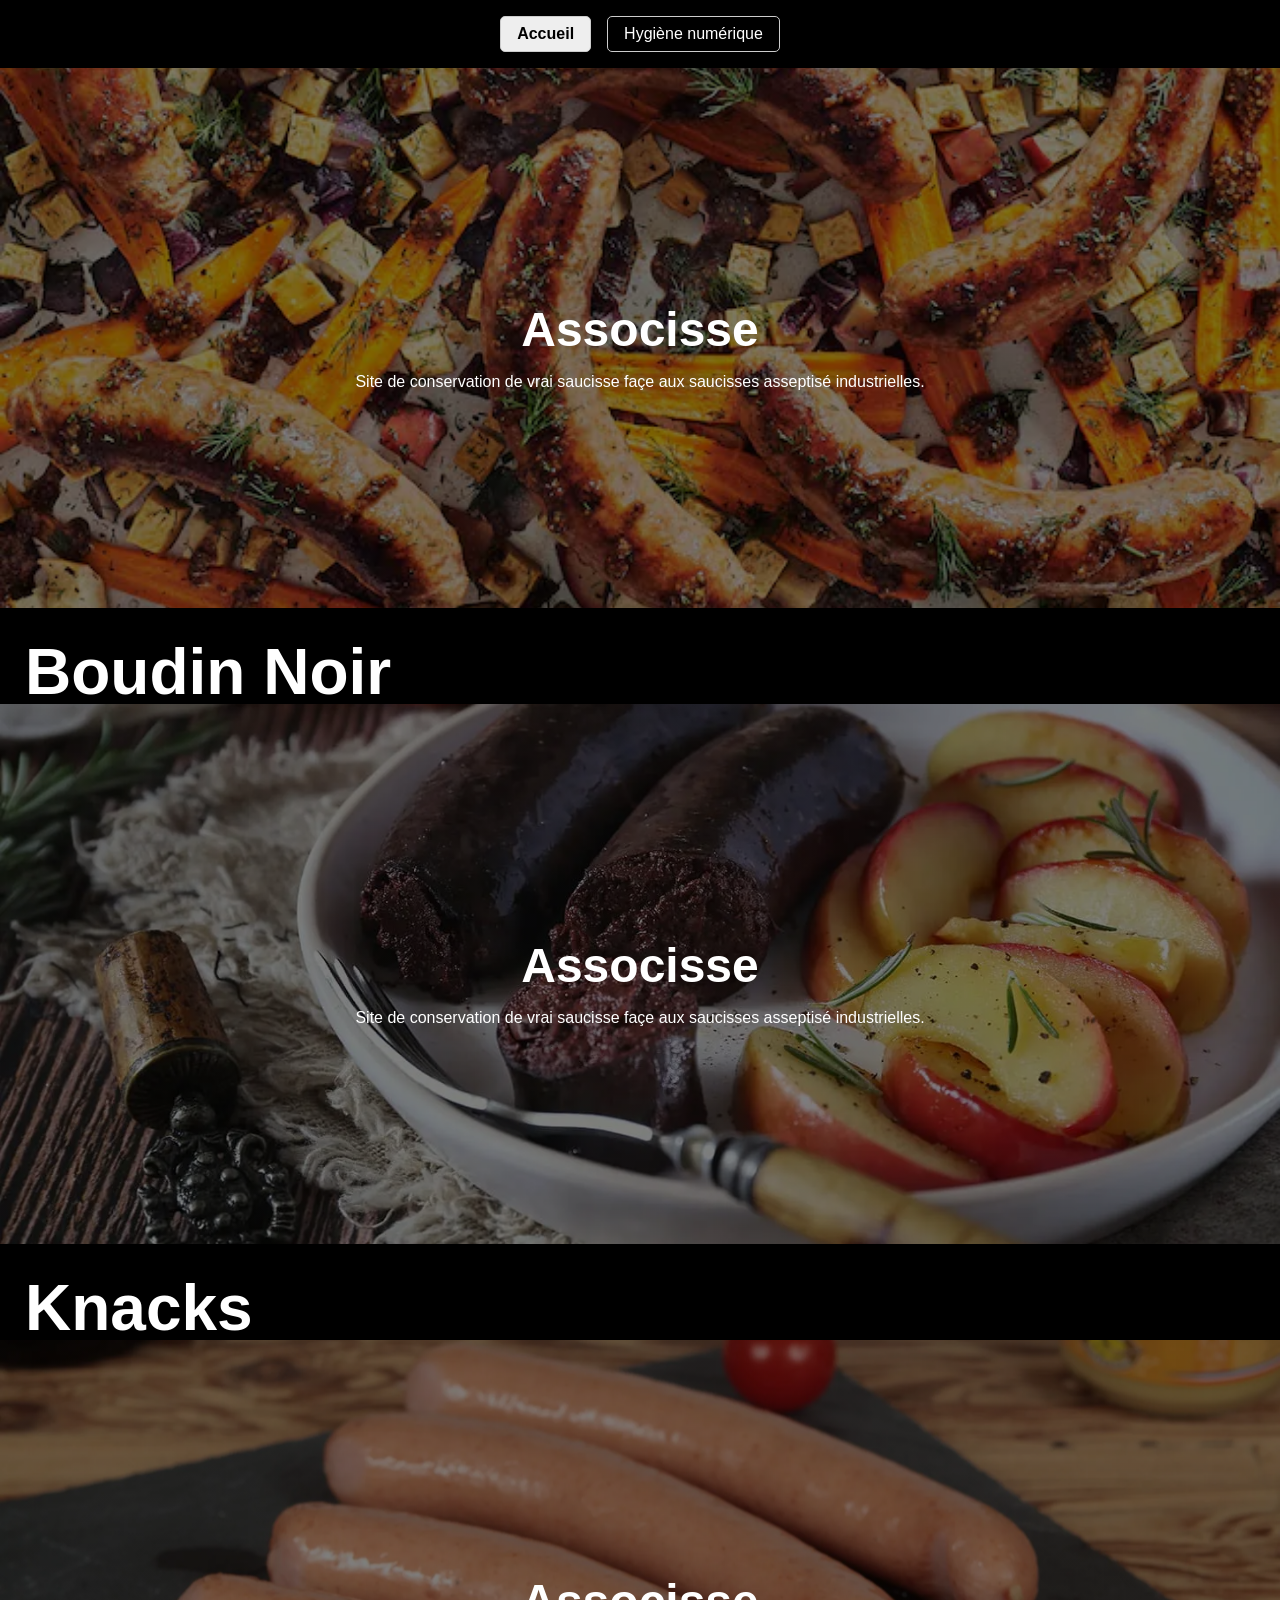
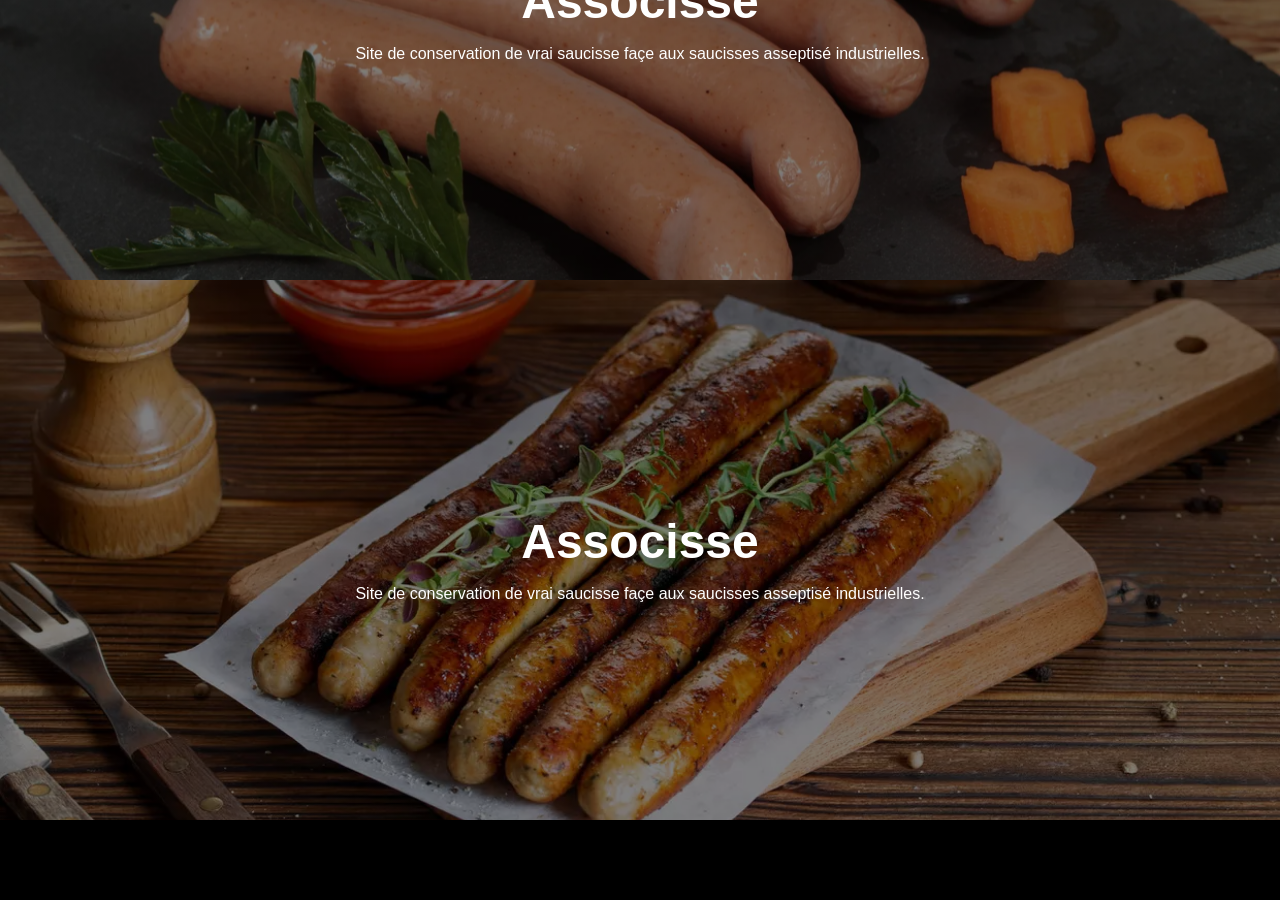
<file: associsse.fr/index.htm>
<!DOCTYPE html>
<html lang="fr">
<head>
    <meta charset="UTF-8">
    <meta name="viewport" content="width=device-width, initial-scale=1.0">
    <title>Associsse</title>
    <link rel="stylesheet" href="style.css">
</head>
<body>

    <nav class="navbar">
        <a href="index.html" class="nav-btn active">Accueil</a>
        <a href="decouvrir.html" class="nav-btn">Hygiène numérique</a>
    </nav>

    <header class="hero" id="her1">
        <div class="hero-content">
            <h1>Associsse</h1>
            <p>Site de conservation de vrai saucisse façe aux saucisses asseptisé industrielles.</p>
        </div>
    </header>


    <div class="title">
            <h1>Boudin Noir</h1>
        </div>


    <header class="hero" id="her2">
        <div class="hero-content">
            <h1>Associsse</h1>
            <p>Site de conservation de vrai saucisse façe aux saucisses asseptisé industrielles.</p>
        </div>
    </header>

    <div class="title">
            <h1>Knacks</h1>
        </div>

    <header class="hero" id="her3">
        <div class="hero-content">
            <h1>Associsse</h1>
            <p>Site de conservation de vrai saucisse façe aux saucisses asseptisé industrielles.</p>
        </div>
    </header>




    <header class="hero" id="her4">
        <div class="hero-content">
            <h1>Associsse</h1>
            <p>Site de conservation de vrai saucisse façe aux saucisses asseptisé industrielles.</p>
        </div>
    </header>









    

</body>
</html>
</file>
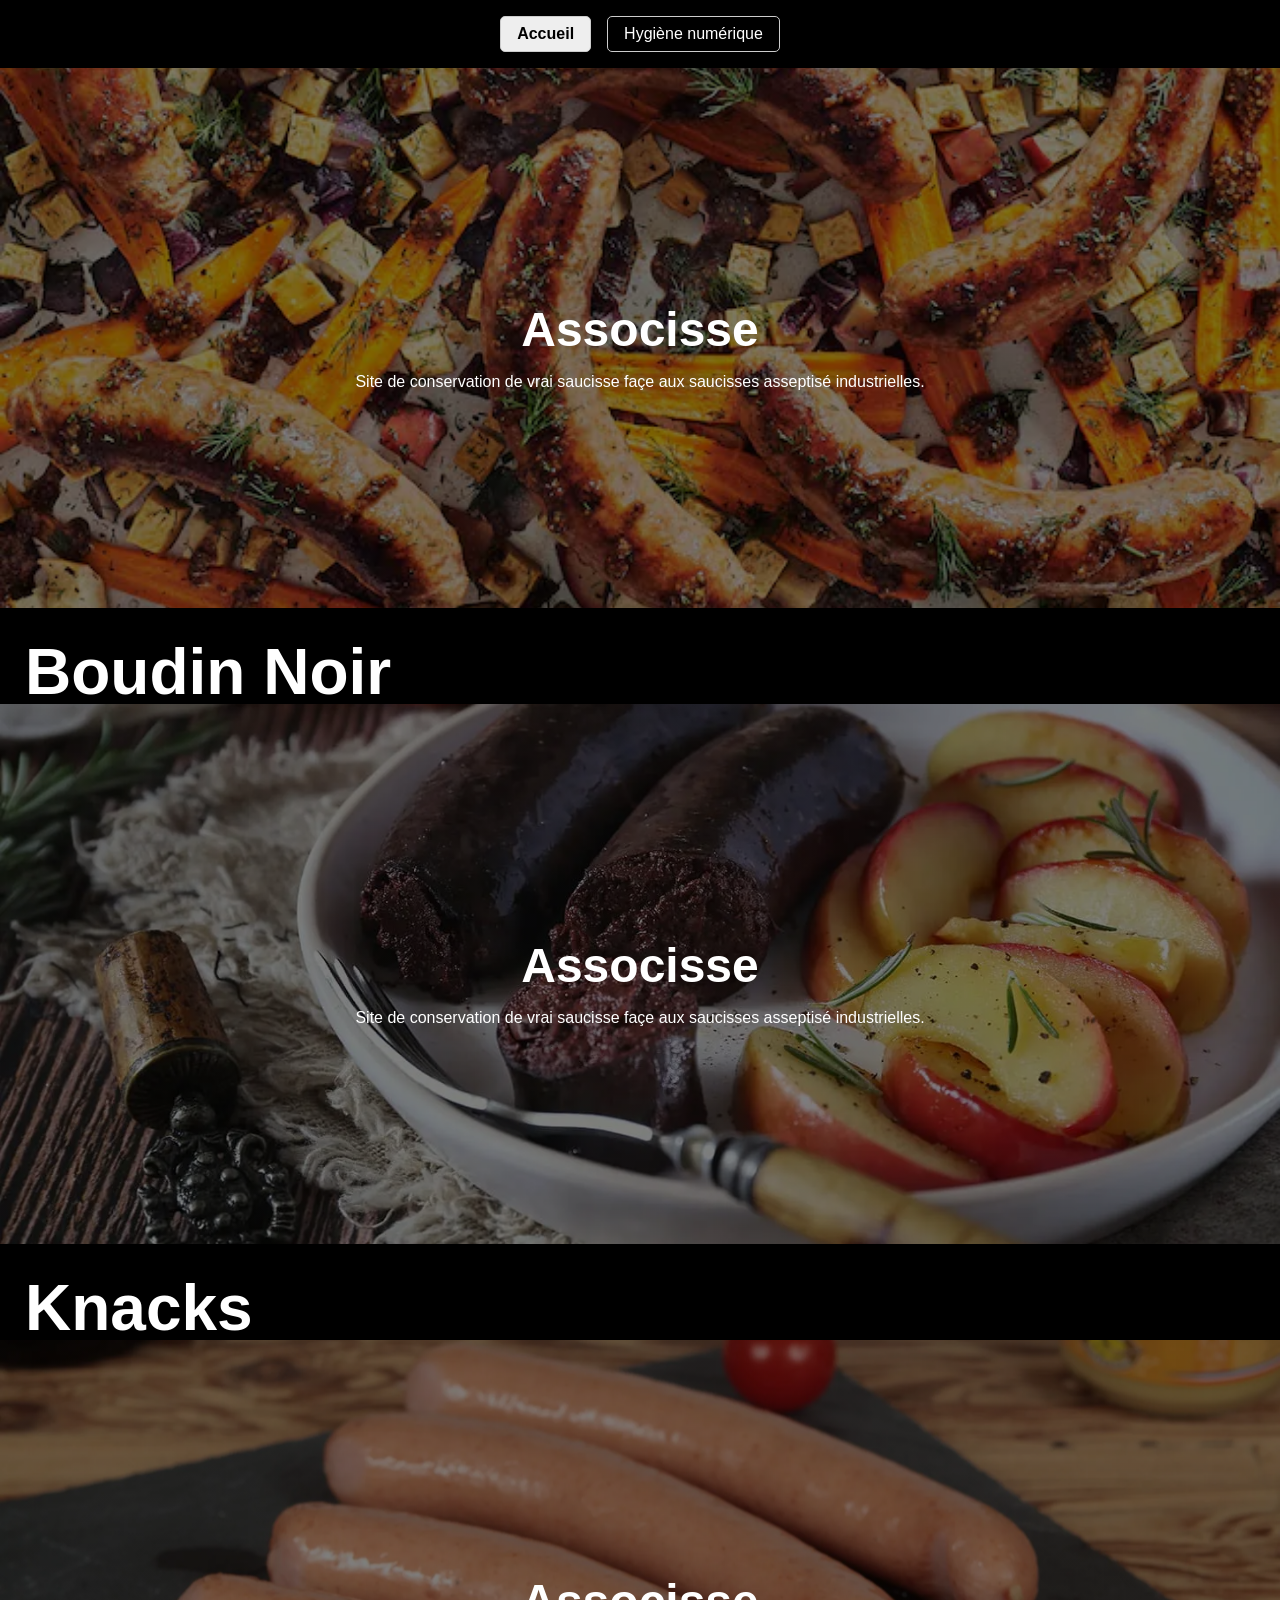
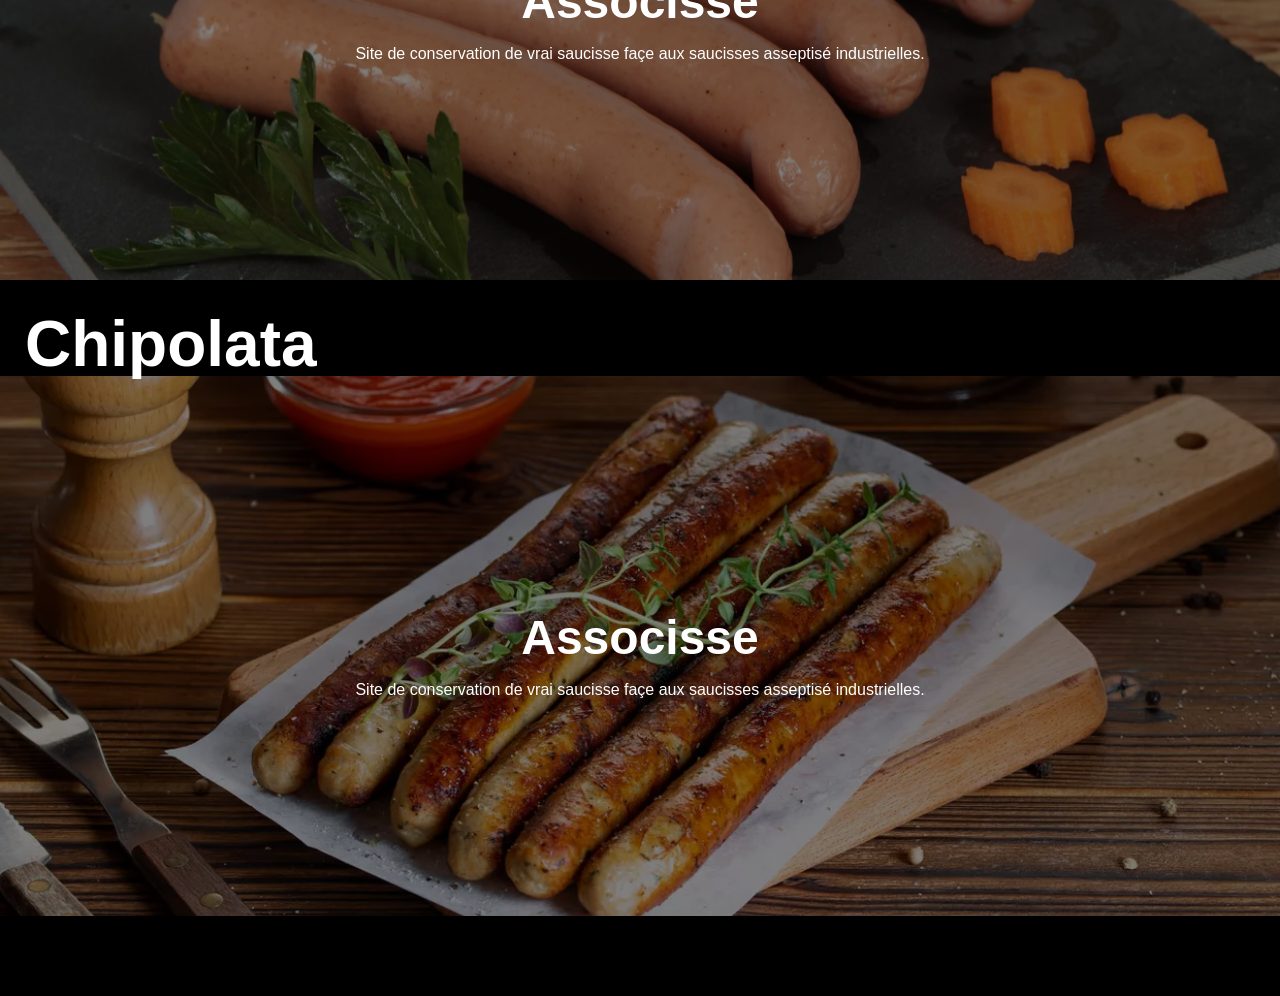
<file: associsse.fr/index.html>
<!DOCTYPE html>
<html lang="fr">
<head>
    <meta charset="UTF-8">
    <meta name="viewport" content="width=device-width, initial-scale=1.0">
    <title>Associsse</title>
    <link rel="stylesheet" href="style.css">
</head>
<body>

    <nav class="navbar">
        <a href="index.html" class="nav-btn active">Accueil</a>
        <a href="decouvrir.html" class="nav-btn">Hygiène numérique</a>
    </nav>

    <header class="hero" id="her1">
        <div class="hero-content">
            <h1>Associsse</h1>
            <p>Site de conservation de vrai saucisse façe aux saucisses asseptisé industrielles.</p>
        </div>
    </header>


    <div class="title">
            <h1>Boudin Noir</h1>
        </div>


    <header class="hero" id="her2">
        <div class="hero-content">
            <h1>Associsse</h1>
            <p>Site de conservation de vrai saucisse façe aux saucisses asseptisé industrielles.</p>
        </div>
    </header>

    <div class="title">
            <h1>Knacks</h1>
        </div>

    <header class="hero" id="her3">
        <div class="hero-content">
            <h1>Associsse</h1>
            <p>Site de conservation de vrai saucisse façe aux saucisses asseptisé industrielles.</p>
        </div>
    </header>

    <div class="title">
            <h1>Chipolata</h1>
        </div>


    <header class="hero" id="her4">
        <div class="hero-content">
            <h1>Associsse</h1>
            <p>Site de conservation de vrai saucisse façe aux saucisses asseptisé industrielles.</p>
        </div>
    </header>









    

</body>
</html>
</file>
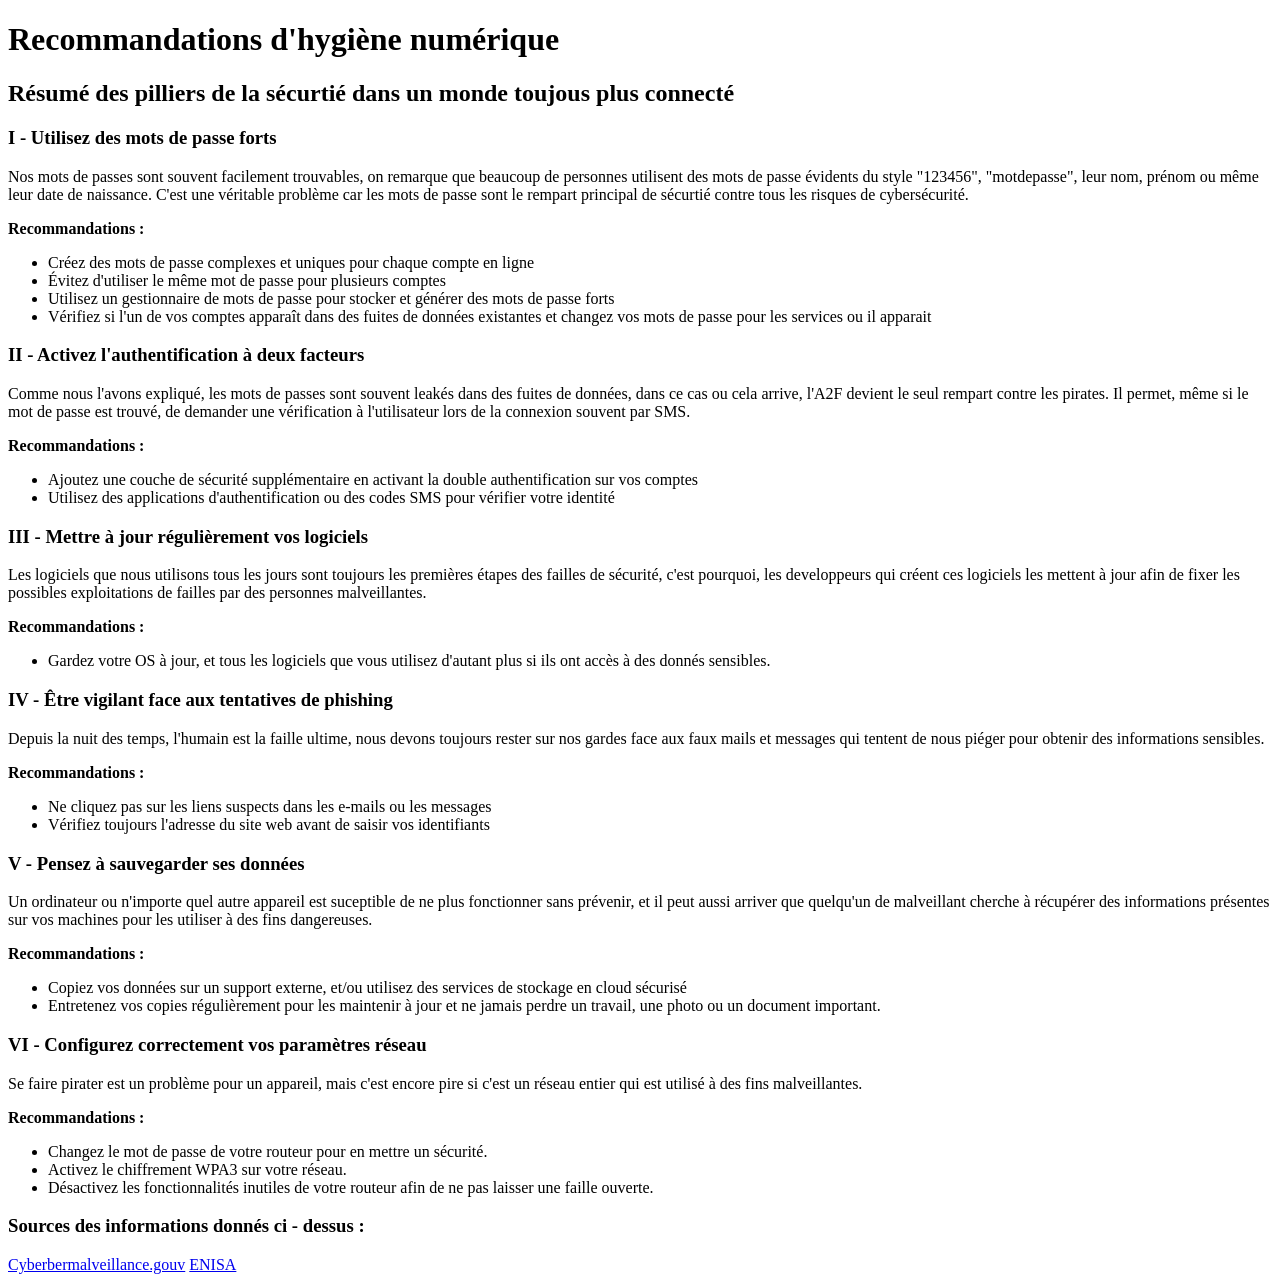
<file: associsse.fr/decouvrir.html>
<!DOCTYPE html>
<html lang="fr">
<head>
    <meta charset="UTF-8">
    <meta name="viewport" content="width=device-width, initial-scale=1.0">
    <title>Recommandations d'hysgiène numérique</title>
</head>
<body>
    <h1>Recommandations d'hygiène numérique</h1>
    <h2>Résumé des pilliers de la sécurtié dans un monde toujous plus connecté</h2>
    <div>
        <h3>I - Utilisez des mots de passe forts</h1>
        <p>Nos mots de passes sont souvent facilement trouvables, on remarque que beaucoup de personnes utilisent des mots de passe évidents du style "123456", "motdepasse", leur nom, prénom ou même leur date de naissance. C'est une véritable problème car les mots de passe sont le rempart principal de sécurtié contre tous les risques de cybersécurité.</p>
        <p><strong>Recommandations :</strong></p>
        <ul>
            <li>Créez des mots de passe complexes et uniques pour chaque compte en ligne</li>
            <li>Évitez d'utiliser le même mot de passe pour plusieurs comptes</li>
            <li>Utilisez un gestionnaire de mots de passe pour stocker et générer des mots de passe forts</li>
            <li>Vérifiez si l'un de vos comptes apparaît dans des fuites de données existantes et changez vos mots de passe pour les services ou il apparait</li>
        </ul>
    </div>

    <div>
        <h3>II - Activez l'authentification à deux facteurs</h1>
        <p>Comme nous l'avons expliqué, les mots de passes sont souvent leakés dans des fuites de données, dans ce cas ou cela arrive, l'A2F devient le seul rempart contre les pirates. Il permet, même si le mot de passe est trouvé, de demander une vérification à l'utilisateur lors de la connexion souvent par SMS.</p>
        <p><strong>Recommandations :</strong></p>
        <ul>
            <li>Ajoutez une couche de sécurité supplémentaire en activant la double authentification sur vos comptes</li>
            <li>Utilisez des applications d'authentification ou des codes SMS pour vérifier votre identité</li>
        </ul>
    </div>

    <div>
        <h3>III - Mettre à jour régulièrement vos logiciels</h1>
        <p>Les logiciels que nous utilisons tous les jours sont toujours les premières étapes des failles de sécurité, c'est pourquoi, les developpeurs qui créent ces logiciels les mettent à jour afin de fixer les possibles exploitations de failles par des personnes malveillantes.</p>
        <p><strong>Recommandations :</strong></p>
        <ul>
            <li>Gardez votre OS à jour, et tous les logiciels que vous utilisez d'autant plus si ils ont accès à des donnés sensibles.</li>
        </ul>
    </div>

    <div>
        <h3>IV - Être vigilant face aux tentatives de phishing</h1>
        <p>Depuis la nuit des temps, l'humain est la faille ultime, nous devons toujours rester sur nos gardes face aux faux mails et messages qui tentent de nous piéger pour obtenir des informations sensibles.</p>
        <p><strong>Recommandations :</strong></p>
        <ul>
            <li>Ne cliquez pas sur les liens suspects dans les e-mails ou les messages</li>
            <li>Vérifiez toujours l'adresse du site web avant de saisir vos identifiants</li>
        </ul>
    </div>

    <div>
        <h3>V - Pensez à sauvegarder ses données</h1>
        <p>Un ordinateur ou n'importe quel autre appareil est suceptible de ne plus fonctionner sans prévenir, et il peut aussi arriver que quelqu'un de malveillant cherche à récupérer des informations présentes sur vos machines pour les utiliser à des fins dangereuses.</p>
        <p><strong>Recommandations :</strong></p>
        <ul>
            <li>Copiez vos données sur un support externe, et/ou utilisez des services de stockage en cloud sécurisé</li>
            <li>Entretenez vos copies régulièrement pour les maintenir à jour et ne jamais perdre un travail, une photo ou un document important.</li>
        </ul>
    </div>

    <div>
        <h3>VI - Configurez correctement vos paramètres réseau</h1>
        <p>Se faire pirater est un problème pour un appareil, mais c'est encore pire si c'est un réseau entier qui est utilisé à des fins malveillantes.</p>
        <p><strong>Recommandations :</strong></p>
        <ul>
            <li>Changez le mot de passe de votre routeur pour en mettre un sécurité.</li>
            <li>Activez le chiffrement WPA3 sur votre réseau.</li>
            <li>Désactivez les fonctionnalités inutiles de votre routeur afin de ne pas laisser une faille ouverte.</li>
        </ul>
    </div>

    <div>
    <h3>Sources des informations donnés ci - dessus :</h3>
        <a href="https://www.cybermalveillance.gouv.fr/bonnes-pratiques" target="_blank">Cyberbermalveillance.gouv</a>
        <a href="https://www.enisa.europa.eu/topics/cyber-hygiene" target="_blank">ENISA</a>
    </div>

</body>
</html>
</file>
<file: associsse.fr/style.css>
body {
    font-family: Arial, sans-serif;
    margin: 0;
    background-color: #f4f4f4;
    background-color: black;
}

.navbar {
    background-color: black;
    padding: 1rem;
    display: flex;
    justify-content: center;
    gap: 1rem;
    box-shadow: 0 2px 5px rgba(0,0,0,0.1);
}

.nav-btn {
    text-decoration: none;
    color: #ffffff;
    padding: 0.5rem 1rem;
    border: 1px solid #ccc;
    border-radius: 5px;
    background-color: #000000;
}

.nav-btn:hover {
    transform: scale(1.1);
    color: #000000;
    background-color: rgb(255, 255, 255);
    border: 1px solid #ffffff;

    transition: 0.3s ease-in-out;
}

.nav-btn.active {
    background-color: #eee;
    font-weight: bold;
    color: black;
}

.nav-btn.active:hover {
    transform: scale(1.1);
    color: #ffffff;
    background-color: rgb(0, 0, 0);
    border: 1px solid #ffffff;

    transition: 0.3s ease-in-out;
}   



.hero {
    height: 60vh;

    background-size: cover;
    background-position: center;
    display: flex;
    justify-content: center;
    align-items: center;
    color: white;
    text-align: center;
    margin: 0px;
    padding: 0px;

    
}

#her1{
    background-image: linear-gradient(rgba(0, 0, 0, 0.5), rgba(0, 0, 0, 0.5)), url('img/saucisse_landing.webp');
    margin-top: 0px;
}

#her2{
    background-image: linear-gradient(rgba(0, 0, 0, 0.5), rgba(0, 0, 0, 0.5)), url('img/boudin_noir.webp');
}

#her3{
    background-image: linear-gradient(rgba(0, 0, 0, 0.5), rgba(0, 0, 0, 0.5)), url('img/knack.webp');
}

#her4{
    background-image: linear-gradient(rgba(0, 0, 0, 0.5), rgba(0, 0, 0, 0.5)), url('img/chipopo.webp');
    margin-bottom:5rem;
}


.hero-content h1 {
    font-size: 3rem;
    margin-bottom: 1rem;
}

.title h1{
    color: white;
    margin: 0px;
    padding: 0px;
    margin-left: 25px;
    margin-top: 2rem;
    font-size: 4rem; 
    line-height: 1; 
}

.title h1:hover{
    letter-spacing: 10px;
    transition: 0.3s ease-in-out;
    
}
</file>
